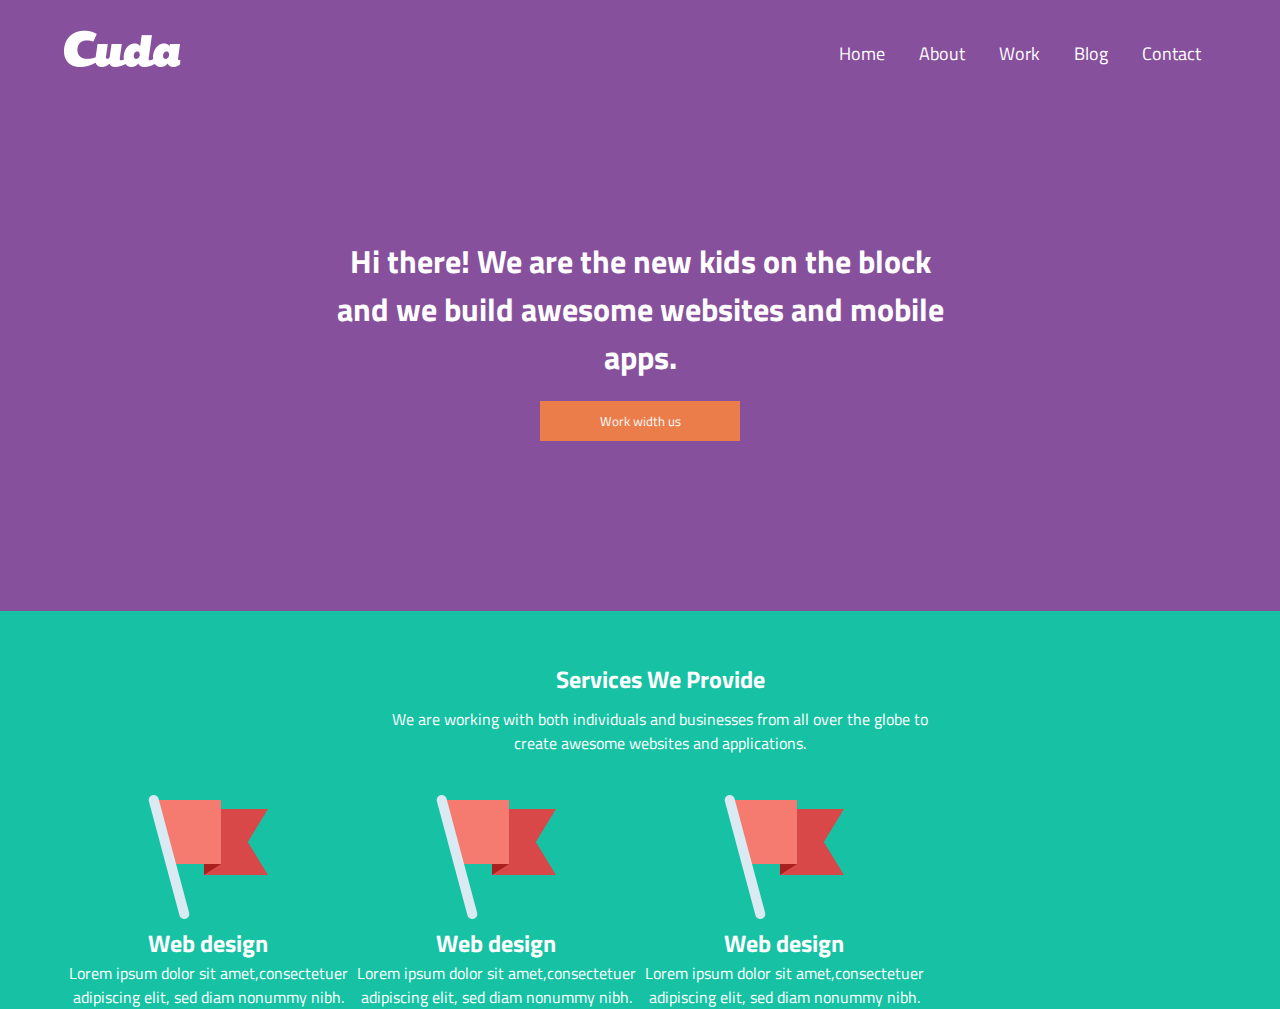
<file: index.html>
<!DOCTYPE html>
<html lang="en">
  <head>
    <meta charset="UTF-8" />
    <meta http-equiv="X-UA-Compatible" content="IE=edge" />
    <meta name="viewport" content="width=device-width, initial-scale=1.0" />
    <!-- Favicon  -->
    <link rel="shortcut icon" href="./img/icon-1.png" type="image/x-icon" />
    <!-- google fonts -->
    <link rel="preconnect" href="https://fonts.googleapis.com">
<link rel="preconnect" href="https://fonts.gstatic.com" crossorigin>
<link href="https://fonts.googleapis.com/css2?family=Titillium+Web:ital,wght@0,400;1,300;1,600;1,700&display=swap" rel="stylesheet">
    <!-- Main Css -->
    <link rel="stylesheet" href="./css/style.css" />
    <title>Cuda Landing my</title>
  </head>
  <body>
    <!-- Header part -->
    <header>
      <div class="container">
        <nav>
          <div class="logo-part">
            <img src="./gws-02/img/logo.png" alt="Cuda Landing Page" />
          </div>
          <div class="menu-part">
            <ul>
              <li><a href="#">Home</a></li>
              <li><a href="#">About</a></li>
              <li><a href="#">Work</a></li>
              <li><a href="#">Blog</a></li>
              <li><a href="#">Contact</a></li>
            </ul>
          </div>
        </nav>
        <div class="hero-part">
          <h1>
            Hi there! We are the new kids on the block 
and we build awesome websites and mobile apps.
          </h1>
          <a href="#"><button>Work width us</button></a>
        </div>
      </div>
    </header>

    <section id="services">
      <div class="container">
        <div class="services-writing-part">
          <h2>Services We Provide</h2>
          <p>
            We are working with both individuals and businesses from all over the globe 
to create awesome websites and applications.
          </p>
        </div>
        <div class="services-box-part">
          <div class="services-box">
            <img src="./gws-02/img/icon-1.png" alt="" />
            <h2>Web design</h2>
            <p>
              Lorem ipsum dolor sit amet,consectetuer adipiscing elit, sed diam nonummy nibh.
            </p>
          </div>
          <div class="services-box">
            <img src="./gws-02/img/icon-1.png" alt="" />
            <h2>Web design</h2>
            <p>
              Lorem ipsum dolor sit amet,consectetuer adipiscing elit, sed diam nonummy nibh.
            </p>
          </div>
          <div class="services-box">
            <img src="./gws-02/img/icon-1.png" alt="" />
            <h2>Web design</h2>
            <p>
              Lorem ipsum dolor sit amet,consectetuer adipiscing elit, sed diam nonummy nibh.
            </p>
          </div>
      </div>
    </section>
  </body>
</html>
</file>
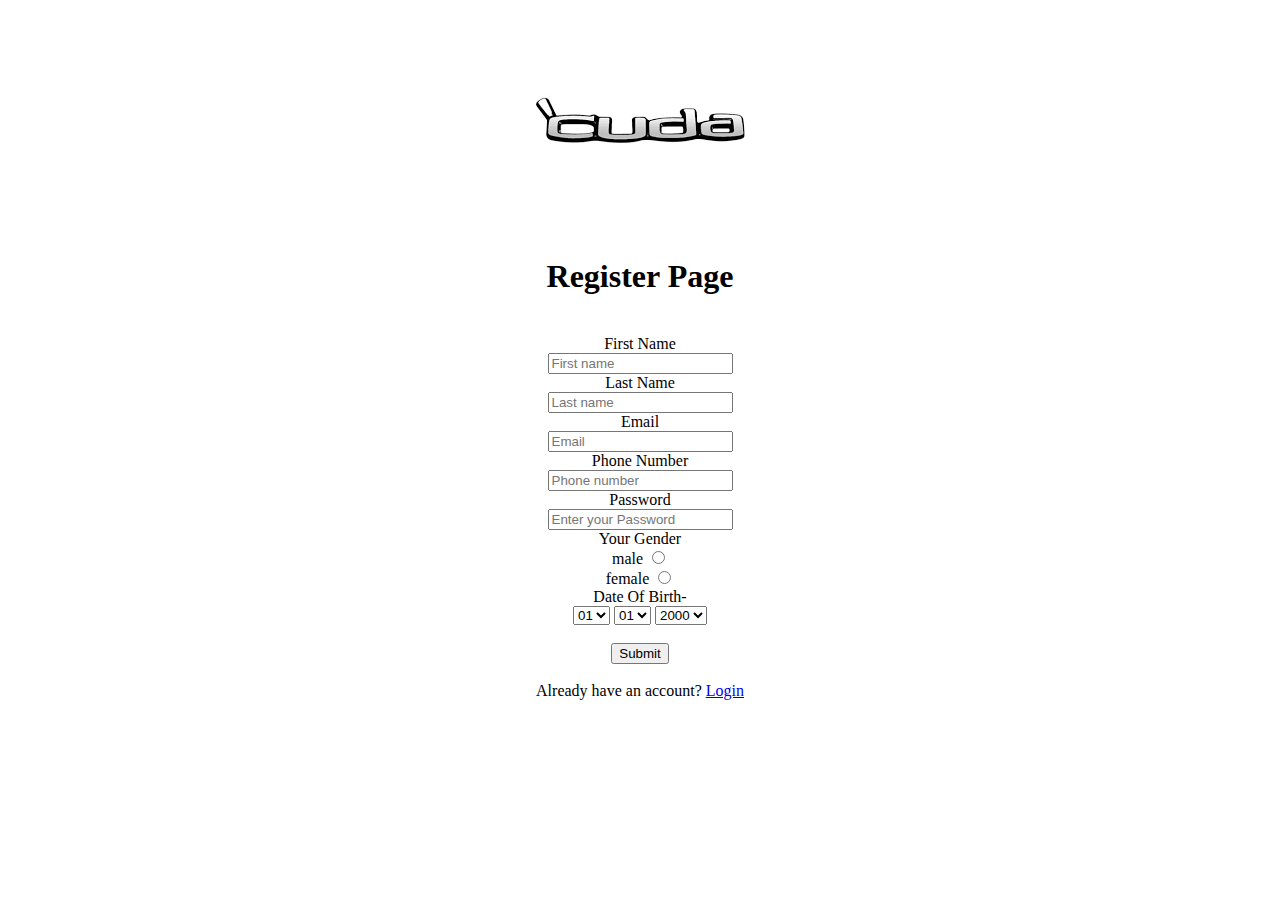
<file: html/Register.html>
<!DOCTYPE html>
<html lang="en">
<head>
    <meta charset="UTF-8">
    <meta http-equiv="X-UA-compatible" content="IE=edge">
    <meta name="viewport" content="width=device-width, initial-scale=1.0">
    <title>Register Page</title>
</head>
<body>
    <div align="center">
<img src="../image/images.png" alt="">
<h1>Register Page</h1><br>
<form action="">
    First Name <br>
<input type="text" placeholder="First name" name="f-name"><br>
Last Name <br>
<input type="text" placeholder="Last name" name="l-name"><br>
Email <br>
<input type="email" placeholder="Email" name="email"><br>
Phone Number <br>
<input type="number" placeholder="Phone number" name="P-number"><br>
Password <br>
<input type="password" placeholder="Enter your Password" name="pass"><br>
Your Gender <br>
male
<input value="gender" type="radio"/><br/>
female
<input value="gender" type="radio"/><br>
Date Of Birth- <br>
<select name="Date" id="">
<option value="">01</option>
<option value="">02</option>
<option value="">03</option>
<option value="">04</option>
</select>
<select name="" id="">
    <option value="">01</option>
    <option value="">02</option>
    <option value="">03</option>
    <option value="">04</option>
</select>
<select name="" id="">
    <option value="">2000</option>
    <option value="">2001</option>
    <option value="">2002</option>
    <option value="">2003</option> 
</select><br><br>

<input type="button" value="Submit"><br><br>
Already have an account?
<a href="../index.html">Login</a><br><br>



</form>

</div>
</body>

</html>
</file>
<file: css/style.css>
* {
    margin: 0;
    padding: 0;
    border: 0;
    outline: 0;
    box-sizing: border-box;
    font-family: 'Titillium Web', sans-serif;
  }
  .container {
    width: 90%;
    margin: auto;
  }
  header {
    background-color: #87509C;
    width: 100%;
    float: left;
    padding: 20px 0px;
  }
  nav {
    width: 100%;
    float: left;
    padding: 10px 0px;
  }
  .logo-part {
    width: 50%;
    float: left;
  }
  .logo-part img{

  }
  .menu-part {
    width: 50%;
    float: left;
  }
  .menu-part ul{

text-align: right;

}
  .menu-part li{

display: inline-block;

padding: 10px;

margin: 0px 5px;

}
  .menu-part li a{

font-size: 18px;

color: #fff;

text-decoration: none;

}
  .hero-part {
    width: 100%;
    float: left;
    text-align: center;
    color: #fff;
    padding: 150px 0px;
  }
  .hero-part h1{

width: 55%;

margin: auto;
}
  .hero-part button{
      
width: 200px;
      
padding: 10px;
      
margin-top: 20px;
      
color: #fff;
      
background-color: #EB7D4B;
  }
  
  #services {
    background-color: #17C2A4;
    width: 100%;
    float: left;
    text-align: center;
  }
  .services-writing-part {
    width: 100%;
    float: left;
    padding: 20px;
    margin: 20px;
  }
  .services-writing-part h2{
      
padding: 10px;
      
color: #fff;
  }
  .services-writing-part p{

color: #fff;

margin: auto;

width: 50%;

}
  .services-box-part {
    width: 100%;
    float: left;
    color: #fff;
  }
  .services-box {
    width: 25%;
    float: left;
  }
  /* team section */

  #team {
    width: 100%;
    float: left;
  }
.team-writting-part {
    width: 100%;
    float: left;
}
.team-box-part {
    width: 100%;
    float: left;
}
.team-box {
    width: 25%;
    float: left;
    text-align: center;
}
.team-box img {
    max-width: 80%;
    
}
</file>
